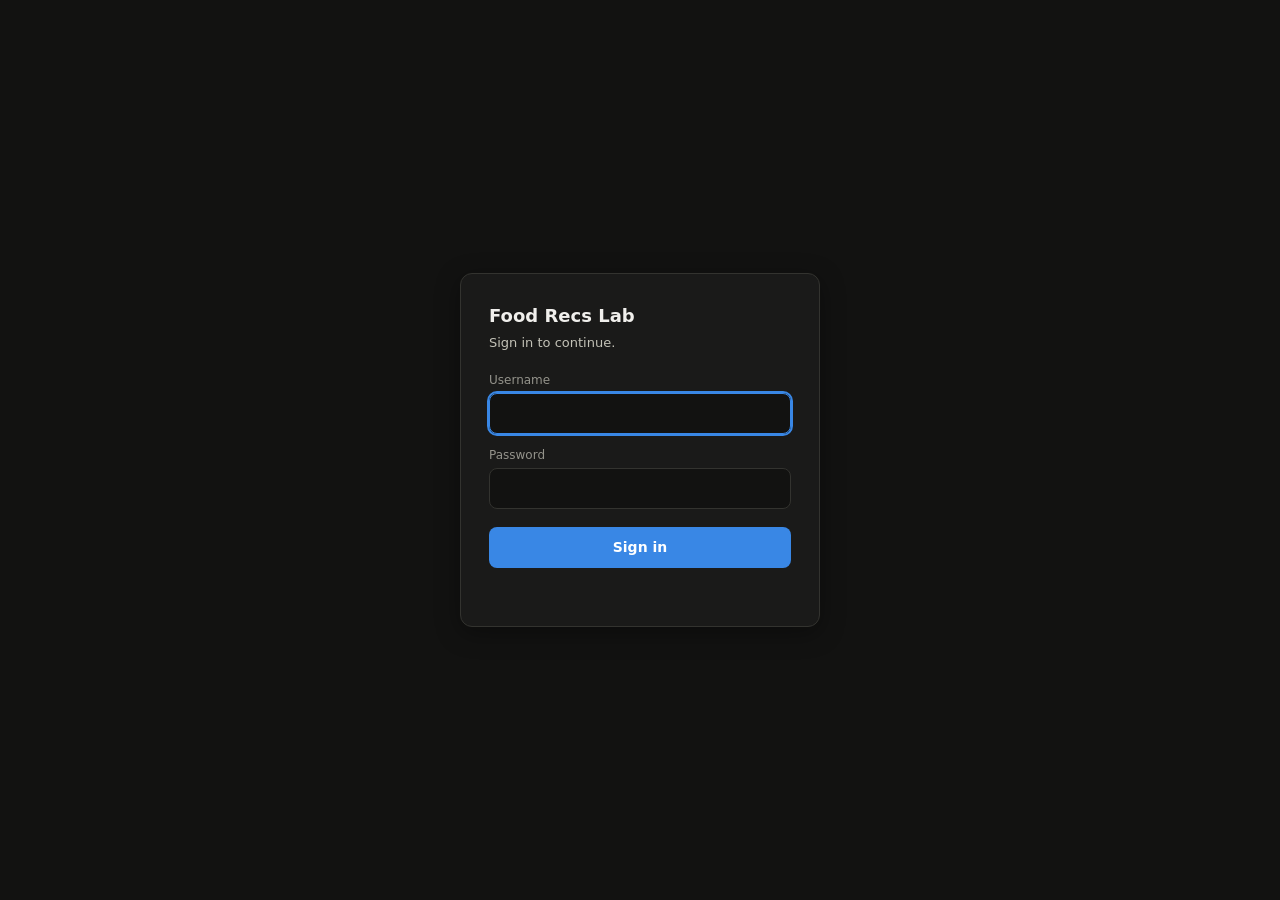
<file: webapp/frontend/login.html>
<!doctype html>
<html lang="en">
<head>
  <meta charset="utf-8">
  <meta name="viewport" content="width=device-width, initial-scale=1">
  <title>Food Recs Lab — Sign in</title>
  <style>
    :root { color-scheme: dark; --bg:#121211; --surface:#1a1a19; --border:#33332f; --text:#f0efec;
            --text-2:#c3c2b7; --muted:#94938b; --accent:#3987e5; --bad:#e66767; }
    * { box-sizing: border-box; }
    body { margin:0; min-height:100vh; display:grid; place-items:center; background:var(--bg); color:var(--text);
           font:14px/1.5 system-ui,-apple-system,"Segoe UI",sans-serif; }
    .card { background:var(--surface); border:1px solid var(--border); border-radius:12px; padding:28px;
            width:min(360px,92vw); box-shadow:0 6px 24px rgb(0 0 0 / 35%); }
    h1 { font-size:18px; margin:0 0 4px; }
    p { color:var(--text-2); margin:0 0 18px; font-size:13px; }
    label { display:block; font-size:12px; color:var(--muted); margin:12px 0 4px; }
    input { width:100%; padding:9px 11px; border-radius:8px; border:1px solid var(--border);
            background:var(--bg); color:var(--text); font:inherit; }
    input:focus { outline:2px solid var(--accent); outline-offset:0; border-color:var(--accent); }
    button { width:100%; margin-top:18px; padding:10px; border:0; border-radius:8px; background:var(--accent);
             color:#fff; font:inherit; font-weight:600; cursor:pointer; }
    button:disabled { opacity:.6; cursor:default; }
    .err { color:var(--bad); font-size:13px; margin-top:12px; min-height:18px; }
  </style>
</head>
<body>
  <form class="card" id="f" autocomplete="on">
    <h1>Food Recs Lab</h1>
    <p>Sign in to continue.</p>
    <label for="u">Username</label>
    <input id="u" name="username" autocomplete="username" autofocus required>
    <label for="p">Password</label>
    <input id="p" name="password" type="password" autocomplete="current-password" required>
    <button type="submit" id="b">Sign in</button>
    <div class="err" id="e" role="alert"></div>
  </form>
  <script>
    const f = document.getElementById("f"), e = document.getElementById("e"), b = document.getElementById("b");
    f.addEventListener("submit", async (ev) => {
      ev.preventDefault();
      e.textContent = ""; b.disabled = true;
      try {
        const r = await fetch("/api/login", {
          method: "POST", headers: { "Content-Type": "application/json" },
          body: JSON.stringify({ username: document.getElementById("u").value, password: document.getElementById("p").value }),
        });
        if (r.ok) { location.replace("/"); return; }
        const d = await r.json().catch(() => ({}));
        e.textContent = d.detail || "Sign in failed.";
      } catch { e.textContent = "Could not reach the server."; }
      b.disabled = false;
    });
  </script>
</body>
</html>
</file>
